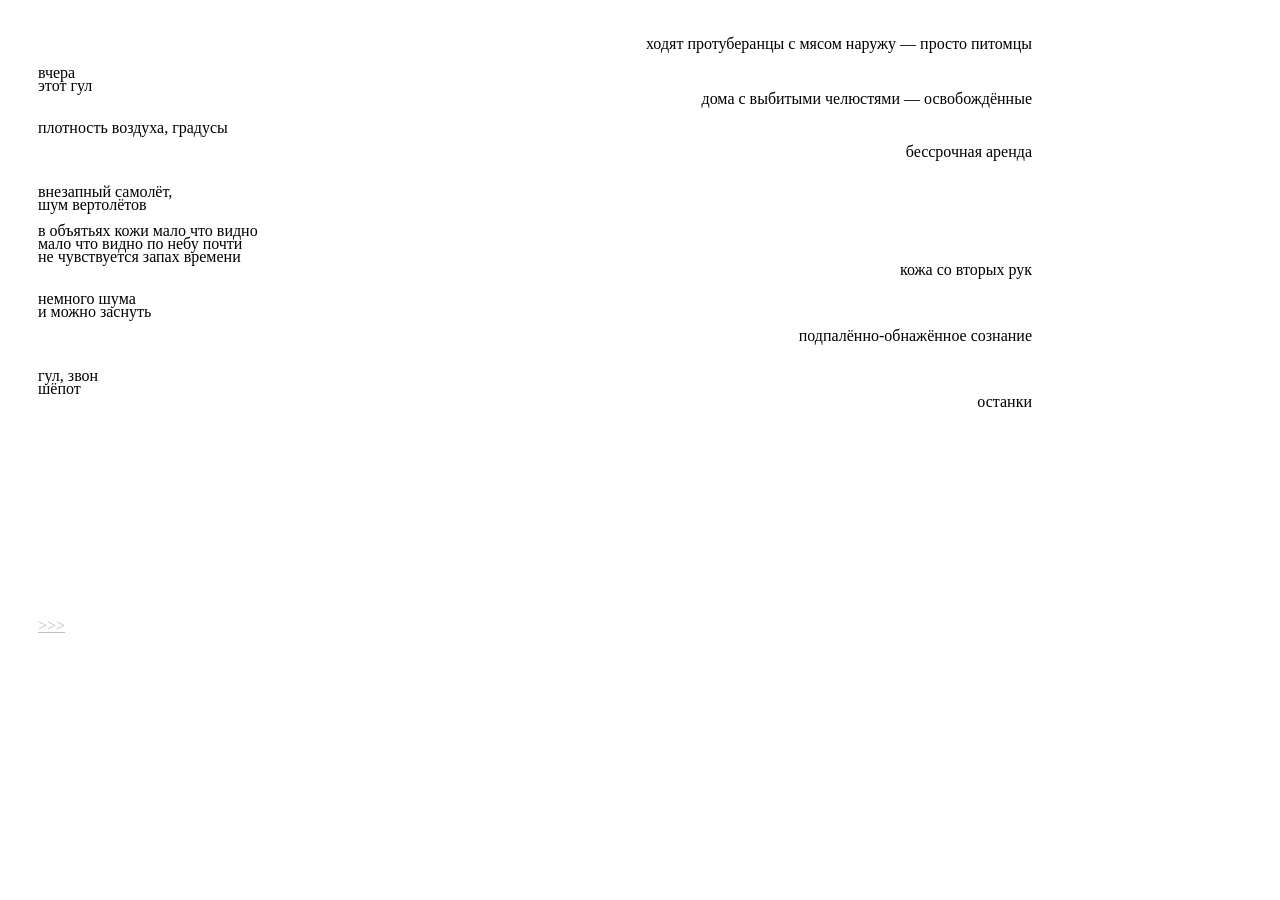
<file: index.html>
<!DOCTYPE html>
<html lang="en">
    <head>
        <meta charset="UTF-8" />
        <meta name="viewpoint" content="width=device-width, initial-scale=1.0" />
        <title>Обратка</title>
        <link rel="stylesheet" href="./styles.css" />
    </head>
    <body>
        <p style="text-align: right;">ходят протуберанцы с мясом наружу — просто питомцы</p>
        <p1>вчера</p1>
         <p1>этот гул </p1>
         <p style="text-align: right;">дома с выбитыми челюстями — освобождённые</p>
         <p1>плотность воздуха, градусы</p1>
         <p></p>
         <p style="text-align: right;">бессрочная аренда</p>
         <p></p>
        <p1>внезапный самолёт,</p1>
         <p1>шум вертолётов </p1>
         <p1 style="color: white;"> _ </p1>
         <p1>в объятьях кожи мало что видно</p1>
         <p1>мало что видно по небу почти </p1>
         <p1>не чувствуется запах времени </p1>
         <p style="text-align: right;">кожа со вторых рук</p>
         <p1>немного шума</p1>
         <p1>и можно заснуть </p1>
         <p></p>
         <p style="text-align: right;">подпалённо-обнажённое сознание</p>
         <p></p>
         <p1>гул, звон</p1>
         <p1>шёпот</p1>
         <p style="text-align: right;">останки</p>
         <p1 style="color: white;"> _ </p1>
         <p1 style="color: white;"> _ </p1>
         <p1 style="color: white;"> _ </p1>
         <p1 style="color: white;"> _ </p1>
         <p1 style="color: white;"> _ </p1>
         <p1 style="color: white;"> _ </p1>
         <p1 style="color: white;"> _ </p1>
         <p1 style="color: white;"> _ </p1>
         <p1 style="color: white;"> _ </p1>
         <p1 style="color: white;"> _ </p1>
         <p1 style="color: white;"> _ </p1>
         <p1 style="color: white;"> _ </p1>
         <p1 style="color: white;"> _ </p1>
         <p1 style="color: white;"> _ </p1>
         <p1 style="color: white;"> _ </p1>
         <p2><a style="color: silver;" href="index1.html">>>></a></p2>
    </body>
</html>
</file>
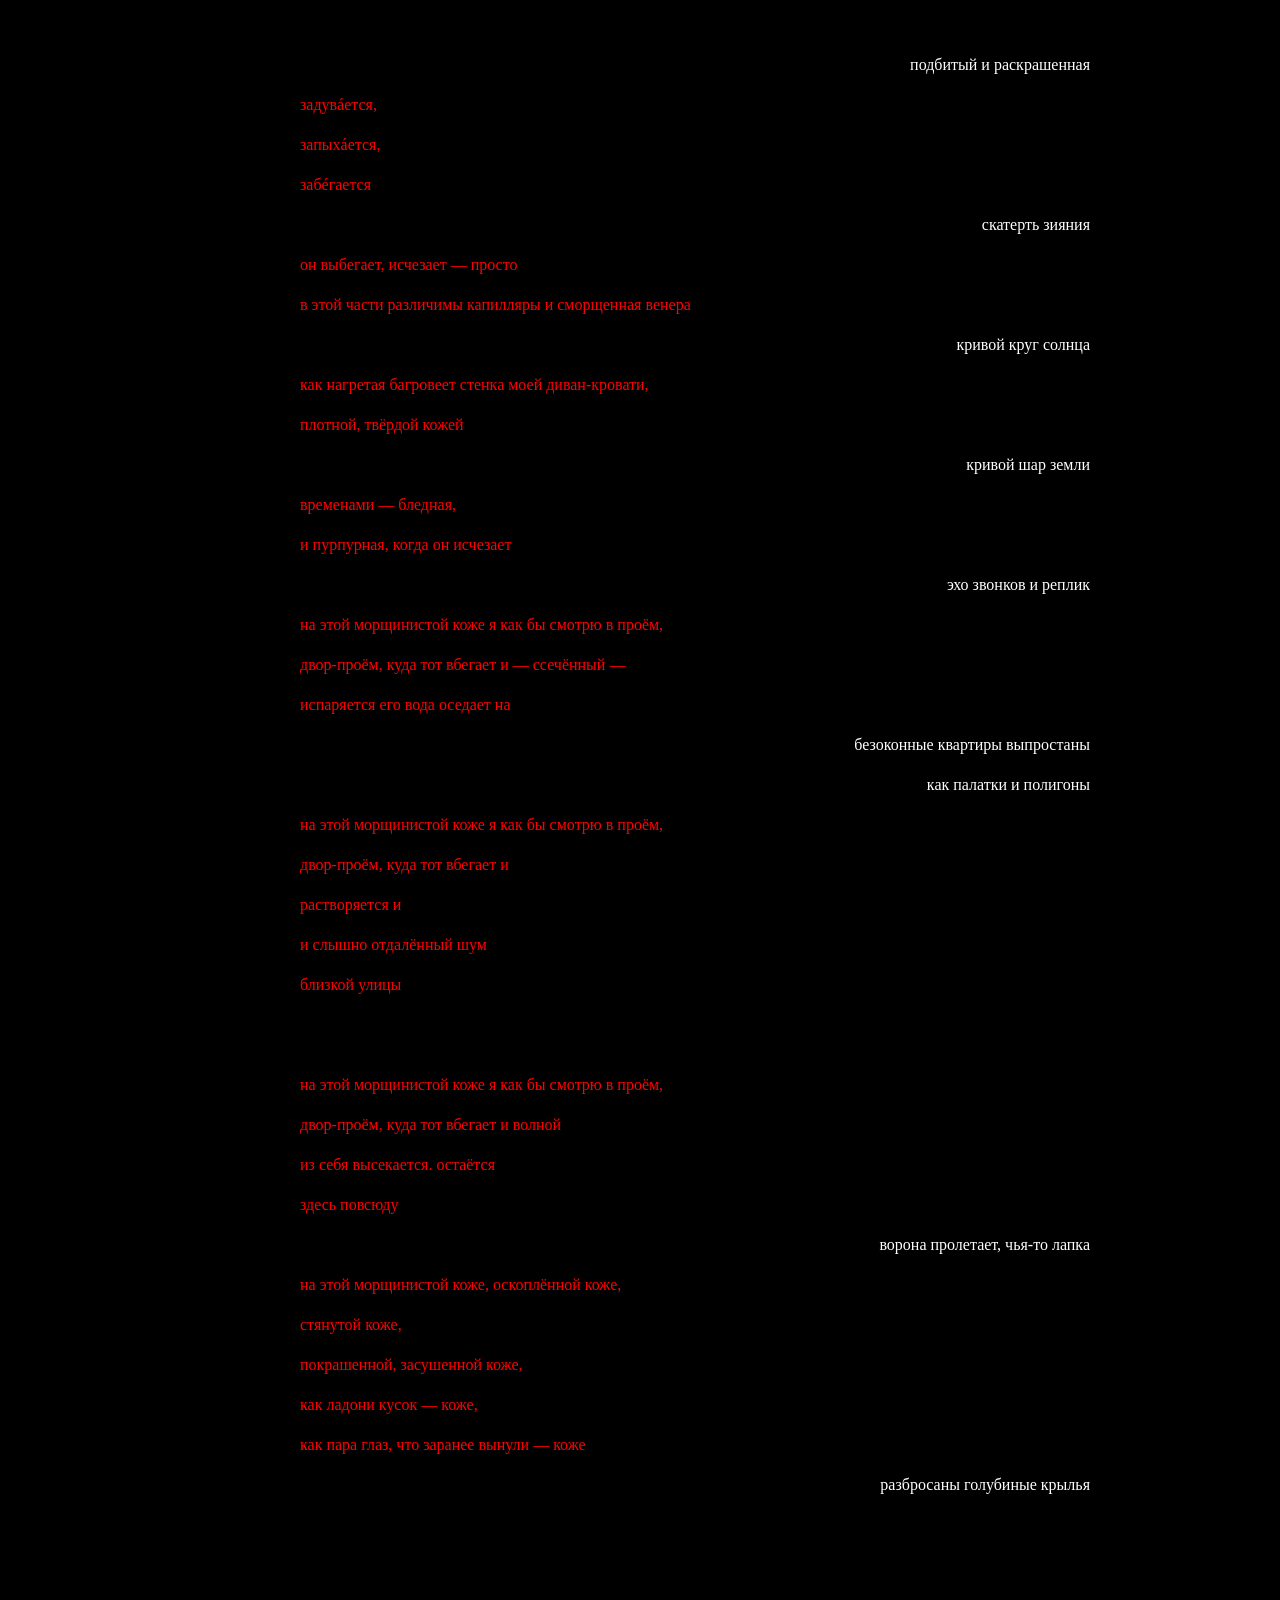
<file: index1.html>
<!DOCTYPE html>
<html lang="en">
    <head>
        <meta charset="UTF-8" />
        <meta name="viewpoint" content="width=device-width, initial-scale=1.0" />
        <title>Обратка</title>
        <link rel="stylesheet" href="./styles1.css" />
    </head>
    <body>
        <p style="text-align: right;">подбитый и раскрашенная</p>
        <p></p>
        <p1>задувáется,</p1>
        <p></p>
        <p1>запыхáется,</p1>
        <p></p>
         <p1>забéгается</p1>
         <p></p>
         <p style="text-align: right;">скатерть зияния</p>
         <p></p>
         <p1>он выбегает, исчезает — просто</p1>
         <p></p>
         <p></p>
        <p1>в этой части различимы капилляры и сморщенная венера</p1>
        <p></p>
         <p style="text-align: right;">кривой круг солнца</p>
         <p></p>
         <p1>как нагретая багровеет стенка моей диван-кровати,</p1>
         <p></p>
         <p1>плотной, твёрдой кожей</p1>
         <p></p>
         <p style="text-align: right;">кривой шар земли</p>
         <p></p>
         <p1>временами — бледная,</p1>
         <p></p>
         <p1>и пурпурная, когда он исчезает</p1>
         <p></p>
         <p style="text-align: right;">эхо звонков и реплик</p>
         <p></p>
         <p1>на этой морщинистой коже я как бы смотрю в проём,</p1>
         <p></p>
         <p1>двор-проём, куда тот вбегает и — ссечённый —</p1>
         <p></p>
         <p1>испаряется  его вода оседает на </p1>
         <p></p>
         <p style="text-align: right;">безоконные квартиры выпростаны</p>
          <p></p>
          <p style="text-align: right;">как палатки и полигоны</p>
         <p></p>
         <p1>на этой морщинистой коже я как бы смотрю в проём,</p1>
         <p></p>
         <p1>двор-проём, куда тот вбегает и </p1>
         <p></p>
         <p1>растворяется и </p1>
         <p></p>
         <p1>и слышно отдалённый шум</p1>
         <p></p>
         <p1>близкой улицы</p1>
         <p style="color: black;"> _</p>
         <p style="color: black;"> _</p>
         <p1>на этой морщинистой коже я как бы смотрю в проём,</p1>
         <p></p>
         <p1>двор-проём, куда тот вбегает и волной </p1>
         <p></p>
         <p1>из себя высекается. остаётся </p1>
         <p></p>
         <p1>здесь повсюду</p1>
         <p></p>
         <p style="text-align: right;">ворона пролетает, чья-то лапка</p>
         <p></p>
         <p1>на этой морщинистой коже, оскоплённой коже,</p1>
         <p></p>
         <p1>стянутой коже, </p1>
         <p></p>
         <p1>покрашенной, засушенной коже,</p1>
         <p></p>
         <p1>как ладони кусок — коже,</p1>
         <p></p>
         <p1>как пара глаз, что заранее вынули — коже</p1>
         <p></p>
         <p style="text-align: right;">разбросаны голубиные крылья</p>
         <p style="color: black;"> _</p>
         <p style="color: black;"> _</p>
    </body>
</html>
</file>
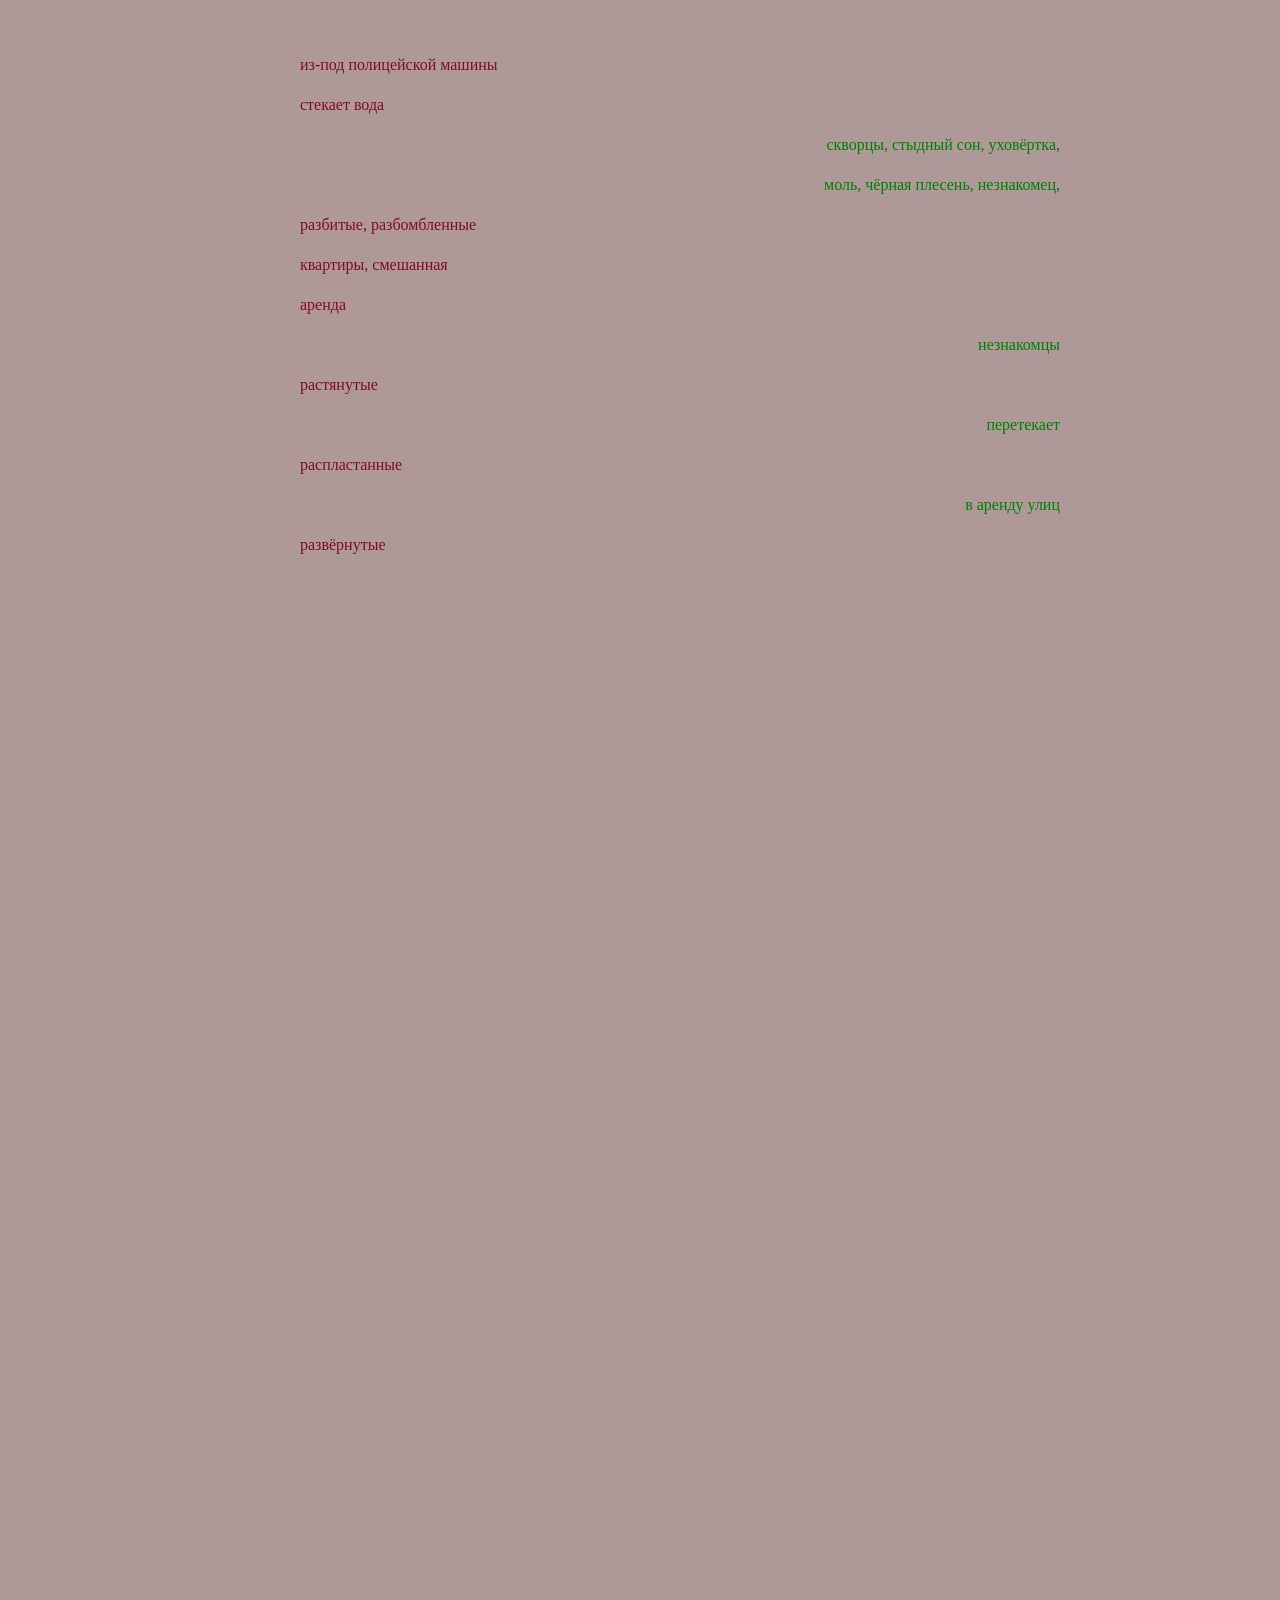
<file: index2.html>
<!DOCTYPE html>
<html lang="en">
    <head>
        <meta charset="UTF-8" />
        <meta name="viewpoint" content="width=device-width, initial-scale=1.0" />
        <title>Облатка 2</title>
        <link rel="stylesheet" href="./styles2.css" />
    </head>
    <body>
        <p2>из-под полицейской машины</p2>
        <p></p>
        <p2>стекает вода</p2>
        <p></p>
        <p></p>
        <p style="text-align: right;">скворцы, стыдный сон, уховёртка,</p>
        <p style="text-align: right;">моль, чёрная плесень, незнакомец,</p>
        <p></p>
        <p1>разбитые, разбомбленные</p1>
        <p></p>
        <p1>квартиры, смешанная</p1>
        <p></p>
        <p1>аренда</p1>
        <p></p>
        <p style="text-align: right;">незнакомцы</p>
        <p></p>
        <p1>растянутые</p1>
        <p></p>
        <div>перетекает</div>
        <p></p>
        <p1>распластанные</p1>
        <p></p>
        <div>в аренду улиц</div>
        <p></p>
        <p1>развёрнутые</p1>    




    </body>
</html>
</file>
<file: styles.css>
* {
margin-top: -10px;
padding: 0;
}

@keyframes blur-in-out {
0%, 100% {
filter: blur(0px);
text-shadow: 0 0 20px #fff;
opacity: 1;
}
25% {
filter: blur(2.5px);
 opacity: 0.5;
}
50% {
text-shadow: 0 0 10px #fff;
filter: blur(5px);
 opacity: 0;
}
25% {
filter: blur(2.5px);
 opacity: 0.5;
}
100% {
    text-shadow: 0 0 20px #fff;
    opacity: 1;
}
}


@-webkit-keyframes blur {
    100%, 0% {
        filter: blur(5px);
        text-shadow: 0 0 20px #fff;
        opacity: 0;
    }
    25% {
        filter: blur(2.5px);
        opacity: 0.5;
    }
    50% {
        filter: blur(0px);
        text-shadow: 0 0 10px #fff;
        opacity: 1;
    }
    75% {
        filter: blur(2.5px);
        opacity: 0.5;
    }
    100% {
        filter: blur(5px);
        text-shadow: 0 0 20px #fff;
        opacity: 0;
    }
}


p1 {
    color: black;
    animation: blur-in-out 11s ease-in-out infinite;
}

p {
    color: black;
    -webkit-animation: blur 11s ease-in-out infinite;
}

body{
    width: 80vw;
    height: 80vh;
    display: flex;
    flex-direction: column;
    justify-content: center;
    row-gap: 5px;
    text-indent: 30px;
    font-family: verdana;
}
</file>
<file: styles1.css>
* {
margin-top: 30px;
margin-bottom: 10px;
margin-left: 100px;
margin-right: 70px;
}


@keyframes blur2 {
0%, 100% {
filter: blur(0px);

opacity: 1;
}
25% {
filter: blur(2,5px);
 opacity: 0.5;
}
50% {

filter: blur(5px);
 opacity: 0;
}
25% {
filter: blur(2,5px);
 opacity: 0.5;
}
100% {

    filter: blur(0px);
    opacity: 1;
}
}


@-webkit-keyframes blur {
    100%, 0% {
        filter: blur(5px);

        opacity: 0;
    }
    25% {
        filter: blur(2.5px);
        opacity: 0.5;
    }
    50% {
        filter: blur(0px);

        opacity: 0.9;
    }
    75% {
        filter: blur(2.5px);
        opacity: 0.5;
    }
    100% {
        filter: blur(5px);

        opacity: 0;
    }
}

@-webkit-keyframes blur1 {
    100%, 0% {
        filter: blur(0px);

        opacity: 1;
    }
    25% {
        filter: blur(2,5px);
        opacity: 0;
    }
    50% {
        filter: blur(0px);

        opacity: 1;
    }
    75% {
        filter: blur(2,5px);
        opacity: 0;
    }
    100% {
        filter: blur(0px);

        opacity: 1;
    }
}


p1 {
    color: rgb(255, 0, 0);
    animation: blur2 20s ease-in-out infinite;
}

p {
    color: rgb(255, 255, 255);
    -webkit-animation: blur 20s ease-in-out infinite;
}

p2 {
    color: rgb(255, 0, 0);
    animation: blur1 30s ease-in-out infinite;
}

body{
    background-color: rgb(0, 0, 0);
    width: 75vw;
    height: 200vh;
    justify-content: center;
    row-gap: 5px;
    text-indent: 50px;
    font-family: verdana;
    line-height: 10px;
    font-size: medium;
}
</file>
<file: styles2.css>
* {
margin-top: 30px;
margin-bottom: 10px;
margin-left: 100px;
margin-right: 100px;
}


@keyframes blur-in-out {
0%, 100% {
filter: blur(0px);

opacity: 1;
}
25% {
filter: blur(2,5px);
 opacity: 0.5;
}
50% {

filter: blur(5px);
 opacity: 0;
}
25% {
filter: blur(2,5px);
 opacity: 0.5;
}
100% {

    filter: blur(0px);
    opacity: 1;
}
}


@-webkit-keyframes blur {
    100%, 0% {
        filter: blur(5px);

        opacity: 0;
    }
    25% {
        filter: blur(2.5px);
        opacity: 0.5;
    }
    50% {
        filter: blur(0px);

        opacity: 0.9;
    }
    75% {
        filter: blur(2.5px);
        opacity: 0.5;
    }
    100% {
        filter: blur(5px);

        opacity: 0;
    }
}

@-webkit-keyframes blur1 {
    100%, 0% {
        filter: blur(0px);

        opacity: 1;
    }
    25% {
        filter: blur(2,5px);
        opacity: 0;
    }
    50% {
        filter: blur(0px);

        opacity: 1;
    }
    75% {
        filter: blur(2,5px);
        opacity: 0;
    }
    100% {
        filter: blur(0px);

        opacity: 1;
    }
}


p1 {
    color: rgb(129, 12, 35);
    animation: blur-in-out 20s ease-in-out infinite;
}

p {
    color: green;
    -webkit-animation: blur 20s ease-in-out infinite;
}

p2 {
    color: rgb(129, 12, 35);
    animation: blur1 25s ease-in-out infinite;
}

div {
    text-align: right;
    color: green;
    animation: blur1 25s ease-in-out infinite;
}


body{
    background-color: rgb(175, 152, 152);
    width: 75vw;
    height: 200vh;
    justify-content: center;
    row-gap: 5px;
    font-family: verdana;
    font-size: large;
    line-height: 10px;
    font-size: medium;
}
</file>
